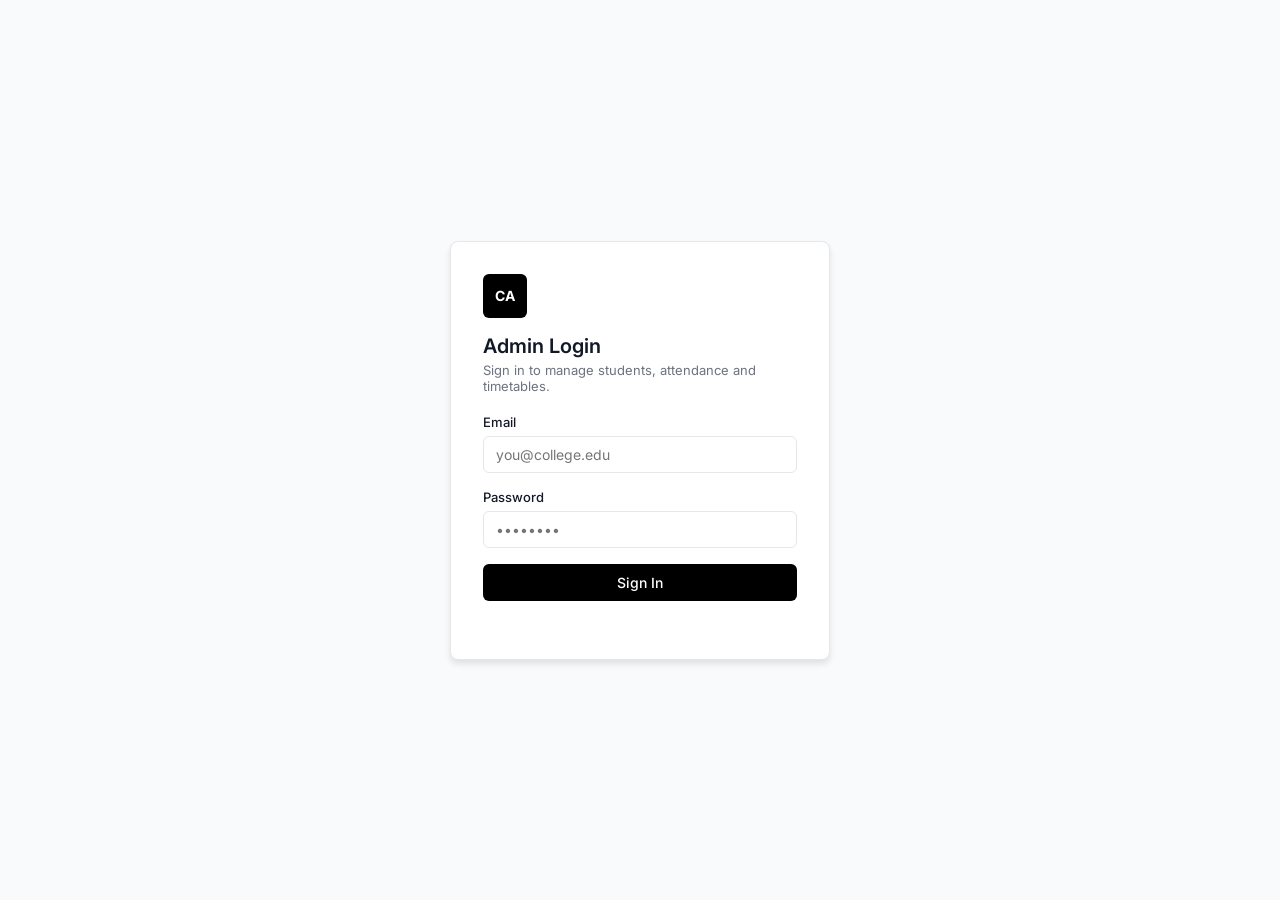
<file: public/index.html>
<!DOCTYPE html>
<html lang="en">
<head>
<meta charset="UTF-8">
<meta name="viewport" content="width=device-width, initial-scale=1.0">
<title>Admin Login — College Attendance Manager</title>
<link rel="stylesheet" href="css/style.css">
</head>
<body>
  <div class="auth-page">
    <div class="auth-card">
      <div class="auth-logo">CA</div>
      <h1>Admin Login</h1>
      <p class="sub">Sign in to manage students, attendance and timetables.</p>

      <form id="login-form">
        <div class="field">
          <label for="email">Email</label>
          <input type="email" id="email" required autocomplete="username" placeholder="you@college.edu">
        </div>
        <div class="field">
          <label for="password">Password</label>
          <input type="password" id="password" required autocomplete="current-password" placeholder="••••••••">
        </div>
        <button class="btn btn-primary btn-block" type="submit" id="login-btn">Sign In</button>
        <div class="error-text" id="login-error"></div>
      </form>
    </div>
  </div>

  <script src="js/api.js"></script>
  <script src="js/login.js"></script>
</body>
</html>
</file>
<file: public/css/style.css>
@import url('https://fonts.googleapis.com/css2?family=Inter:wght@400;500;600;700&display=swap');
@import url('https://fonts.googleapis.com/css2?family=JetBrains+Mono:wght@400&display=swap');

:root {
  --color-background: #FFFFFF;
  --color-foreground: #111827;
  --color-border: #E5E7EB;
  --color-input: #FFFFFF;
  --color-ring: #3B82F6;

  --color-card: #F9FAFB;
  --color-card-foreground: #111827;

  --color-muted: #F9FAFB;
  --color-muted-foreground: #6B7280;

  --color-primary: #000000;
  --color-primary-foreground: #FFFFFF;

  --color-secondary: #6B7280;
  --color-secondary-foreground: #FFFFFF;

  --color-accent: #3B82F6;
  --color-accent-foreground: #FFFFFF;

  --color-success: #10B981;
  --color-warning: #F59E0B;
  --color-error: #EF4444;

  --radius-lg: 8px;
  --radius-md: 6px;
  --radius-sm: 4px;

  --shadow-soft: 0 1px 3px rgba(0,0,0,0.1);
  --shadow-medium: 0 4px 6px rgba(0,0,0,0.1);
  --shadow-strong: 0 10px 15px rgba(0,0,0,0.1);

  --sidebar-w: 240px;
}

* { box-sizing: border-box; }

body {
  margin: 0;
  font-family: 'Inter', system-ui, sans-serif;
  background: var(--color-background);
  color: var(--color-foreground);
  font-size: 14px;
}

h1, h2, h3, h4 { font-weight: 600; margin: 0 0 4px; }
p { margin: 0; }
a { color: inherit; text-decoration: none; }

/* ---------- Auth page ---------- */
.auth-page {
  min-height: 100vh;
  display: flex;
  align-items: center;
  justify-content: center;
  background: var(--color-muted);
  padding: 24px;
}
.auth-card {
  width: 100%;
  max-width: 380px;
  background: var(--color-background);
  border: 1px solid var(--color-border);
  border-radius: var(--radius-lg);
  box-shadow: var(--shadow-medium);
  padding: 32px;
}
.auth-logo {
  width: 44px; height: 44px;
  background: var(--color-primary);
  color: var(--color-primary-foreground);
  border-radius: var(--radius-md);
  display: flex; align-items: center; justify-content: center;
  font-weight: 700; margin-bottom: 16px;
}
.auth-card h1 { font-size: 20px; }
.auth-card .sub { color: var(--color-muted-foreground); margin-bottom: 20px; font-size: 13px; }

/* ---------- Form elements ---------- */
label { display: block; font-size: 13px; font-weight: 500; margin-bottom: 6px; }
.field { margin-bottom: 16px; }
input, select, textarea {
  width: 100%;
  font-family: inherit;
  font-size: 14px;
  padding: 9px 12px;
  border: 1px solid var(--color-border);
  border-radius: var(--radius-md);
  background: var(--color-input);
  color: var(--color-foreground);
}
input:focus, select:focus, textarea:focus {
  outline: none;
  border-color: var(--color-ring);
  box-shadow: 0 0 0 3px rgba(59,130,246,0.15);
}

.btn {
  display: inline-flex; align-items: center; justify-content: center;
  gap: 6px;
  font-family: inherit;
  font-size: 14px; font-weight: 500;
  padding: 9px 16px;
  border-radius: var(--radius-md);
  border: 1px solid transparent;
  cursor: pointer;
  transition: opacity .15s ease;
}
.btn:hover { opacity: 0.88; }
.btn:disabled { opacity: 0.5; cursor: not-allowed; }
.btn-block { width: 100%; }
.btn-primary { background: var(--color-primary); color: var(--color-primary-foreground); }
.btn-accent { background: var(--color-accent); color: var(--color-accent-foreground); }
.btn-outline { background: transparent; border-color: var(--color-border); color: var(--color-foreground); }
.btn-danger { background: var(--color-error); color: #fff; }
.btn-sm { padding: 5px 10px; font-size: 12px; }

.error-text { color: var(--color-error); font-size: 13px; margin-top: 10px; min-height: 16px; }
.hint-text { color: var(--color-muted-foreground); font-size: 12px; margin-top: 6px; }

/* ---------- App shell ---------- */
.app-shell { display: flex; min-height: 100vh; }
.sidebar {
  width: var(--sidebar-w);
  background: var(--color-background);
  border-right: 1px solid var(--color-border);
  padding: 20px 12px;
  position: fixed;
  top: 0; bottom: 0; left: 0;
  overflow-y: auto;
}
.sidebar-brand {
  display: flex; align-items: center; gap: 10px;
  padding: 0 8px 20px;
  font-weight: 700; font-size: 15px;
}
.sidebar-brand .mark {
  width: 30px; height: 30px; border-radius: var(--radius-sm);
  background: var(--color-primary); color: #fff;
  display: flex; align-items: center; justify-content: center; font-size: 13px;
}
.nav-link {
  display: flex; align-items: center; gap: 10px;
  padding: 9px 10px;
  border-radius: var(--radius-md);
  color: var(--color-muted-foreground);
  font-size: 13.5px; font-weight: 500;
  margin-bottom: 2px;
}
.nav-link:hover { background: var(--color-muted); color: var(--color-foreground); }
.nav-link.active { background: var(--color-primary); color: var(--color-primary-foreground); }
.nav-link .dot { width: 6px; height: 6px; border-radius: 50%; background: currentColor; opacity: .6; }

.main {
  margin-left: var(--sidebar-w);
  flex: 1;
  min-width: 0;
}
.topbar {
  height: 60px;
  border-bottom: 1px solid var(--color-border);
  display: flex; align-items: center; justify-content: space-between;
  padding: 0 24px;
  position: sticky; top: 0; background: rgba(255,255,255,.9); backdrop-filter: blur(6px);
  z-index: 5;
}
.topbar h2 { font-size: 16px; }
.admin-chip { display: flex; align-items: center; gap: 10px; font-size: 13px; }
.admin-avatar {
  width: 30px; height: 30px; border-radius: 50%;
  background: var(--color-accent); color: #fff;
  display: flex; align-items: center; justify-content: center; font-weight: 600; font-size: 12px;
}
.page { padding: 24px; max-width: 1280px; }

/* ---------- Cards / grid ---------- */
.grid { display: grid; gap: 16px; }
.grid-4 { grid-template-columns: repeat(4, 1fr); }
.grid-3 { grid-template-columns: repeat(3, 1fr); }
.grid-2 { grid-template-columns: repeat(2, 1fr); }
@media (max-width: 900px) { .grid-4, .grid-3, .grid-2 { grid-template-columns: 1fr 1fr; } }
@media (max-width: 620px) { .grid-4, .grid-3, .grid-2 { grid-template-columns: 1fr; } }

.card {
  background: var(--color-card);
  border: 1px solid var(--color-border);
  border-radius: var(--radius-lg);
  padding: 18px;
}
.card-title { font-size: 12.5px; color: var(--color-muted-foreground); font-weight: 500; margin-bottom: 6px; }
.card-value { font-size: 24px; font-weight: 700; }
.card-sub { font-size: 12px; color: var(--color-muted-foreground); margin-top: 4px; }

.section { margin-bottom: 28px; }
.section-head { display: flex; align-items: center; justify-content: space-between; margin-bottom: 14px; }
.section-head h3 { font-size: 15px; }

/* ---------- Table ---------- */
.table-wrap { border: 1px solid var(--color-border); border-radius: var(--radius-lg); overflow: hidden; }
table { width: 100%; border-collapse: collapse; font-size: 13.5px; }
th, td { text-align: left; padding: 11px 14px; border-bottom: 1px solid var(--color-border); }
th { background: var(--color-muted); color: var(--color-muted-foreground); font-weight: 600; font-size: 12px; text-transform: uppercase; letter-spacing: .03em; }
tr:last-child td { border-bottom: none; }
td.actions { display: flex; gap: 8px; }

.badge {
  display: inline-flex; align-items: center; padding: 2px 9px;
  border-radius: 999px; font-size: 11.5px; font-weight: 600;
}
.badge-success { background: rgba(16,185,129,.12); color: #067a56; }
.badge-warning { background: rgba(245,158,11,.14); color: #92660a; }
.badge-error { background: rgba(239,68,68,.12); color: #b91c1c; }
.badge-muted { background: var(--color-muted); color: var(--color-muted-foreground); }

/* ---------- Toolbar / filters ---------- */
.toolbar { display: flex; gap: 10px; flex-wrap: wrap; margin-bottom: 16px; align-items: center; }
.toolbar input, .toolbar select { width: auto; min-width: 160px; }

/* ---------- Modal ---------- */
.modal-backdrop {
  position: fixed; inset: 0; background: rgba(17,24,39,.45);
  display: flex; align-items: center; justify-content: center; z-index: 50; padding: 16px;
}
.modal { background: #fff; border-radius: var(--radius-lg); padding: 24px; width: 100%; max-width: 440px; box-shadow: var(--shadow-strong); }
.modal h3 { margin-bottom: 16px; }
.hidden { display: none !important; }

/* ---------- QR scanner ---------- */
.scanner-frame {
  position: relative; width: 100%; max-width: 420px; aspect-ratio: 1/1;
  border-radius: var(--radius-lg); overflow: hidden; background: #000; margin: 0 auto;
}
.scanner-frame video, .scanner-frame canvas { width: 100%; height: 100%; object-fit: cover; }
.scan-toast {
  position: fixed; top: 20px; right: 20px; z-index: 100;
  background: #fff; border: 1px solid var(--color-border); border-radius: var(--radius-md);
  box-shadow: var(--shadow-medium); padding: 12px 16px; font-size: 13.5px; min-width: 220px;
}
.scan-toast.success { border-left: 4px solid var(--color-success); }
.scan-toast.error { border-left: 4px solid var(--color-error); }

/* ---------- Empty state ---------- */
.empty { text-align: center; padding: 40px 20px; color: var(--color-muted-foreground); }

.text-muted { color: var(--color-muted-foreground); }
.mt-2 { margin-top: 8px; }
.mt-3 { margin-top: 12px; }
.mt-4 { margin-top: 16px; }
.flex { display: flex; }
.items-center { align-items: center; }
.justify-between { justify-content: space-between; }
.gap-2 { gap: 8px; }
.gap-3 { gap: 12px; }
</file>
